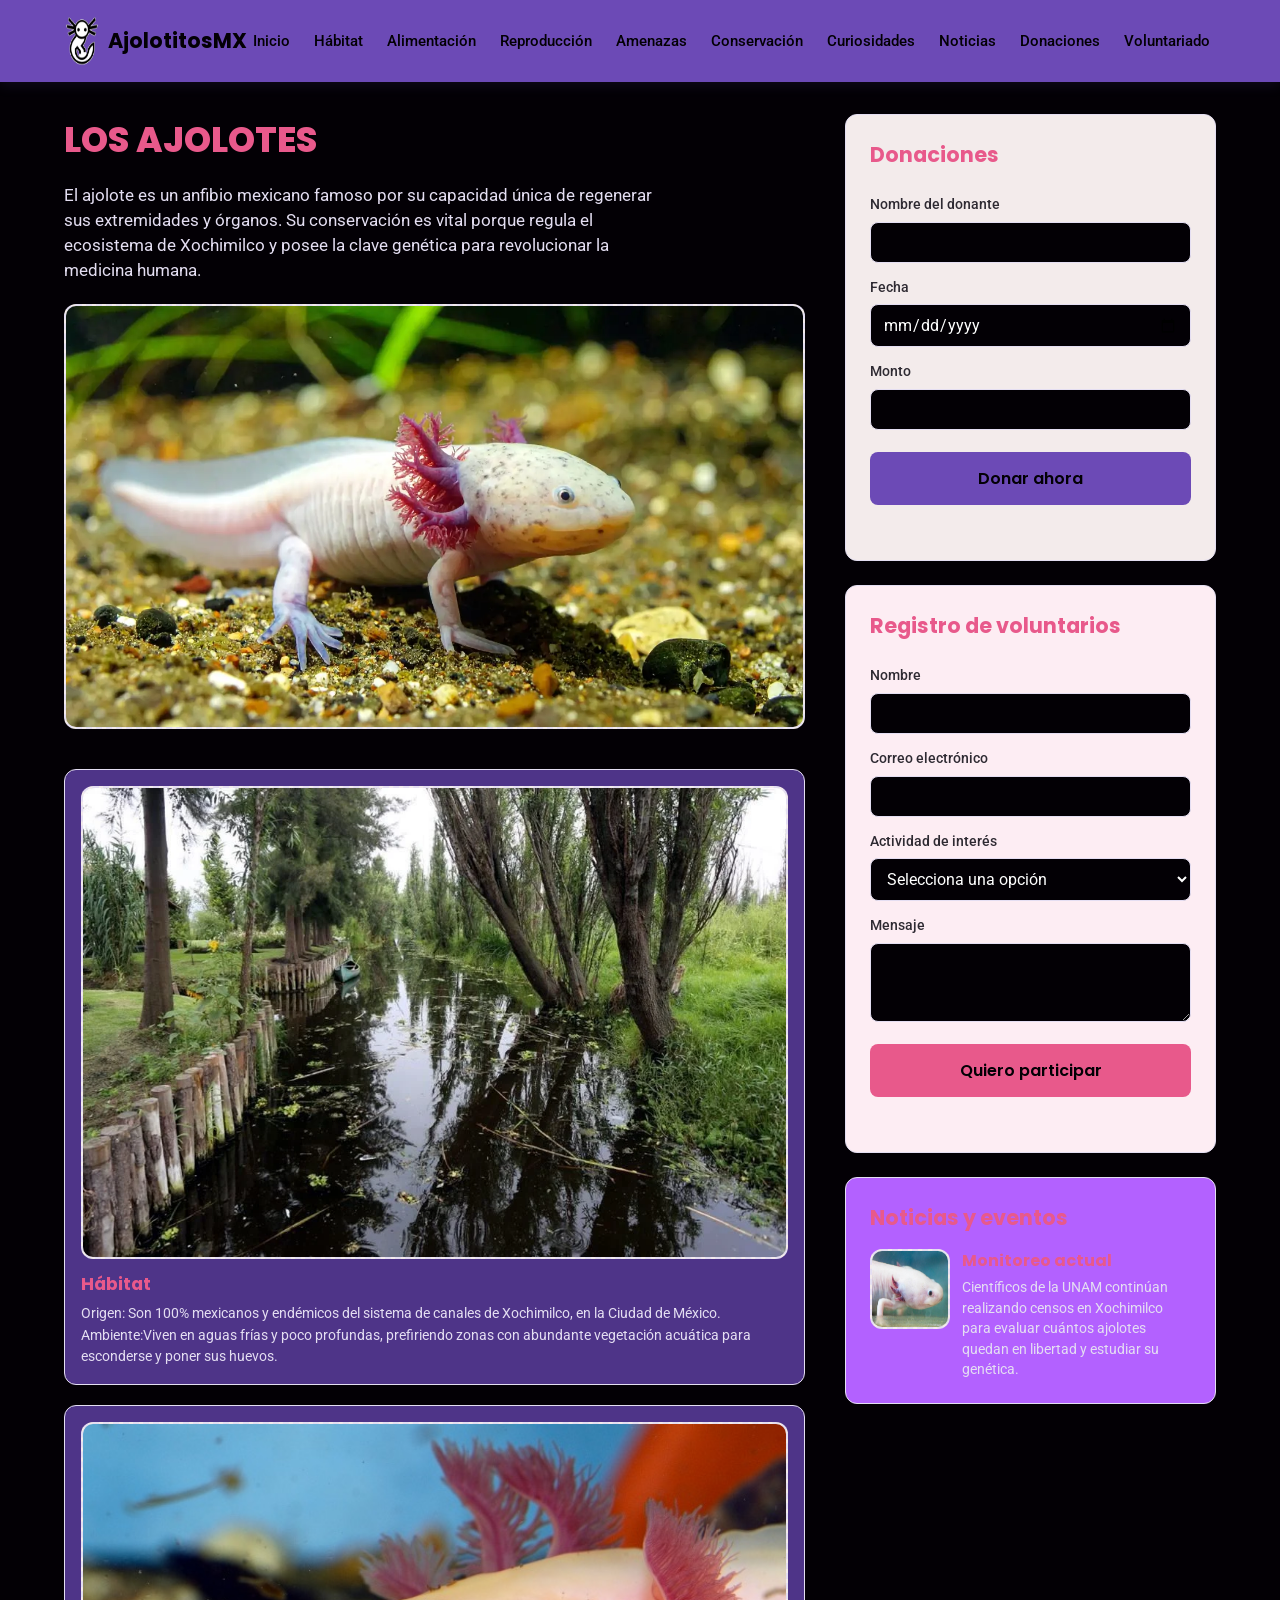
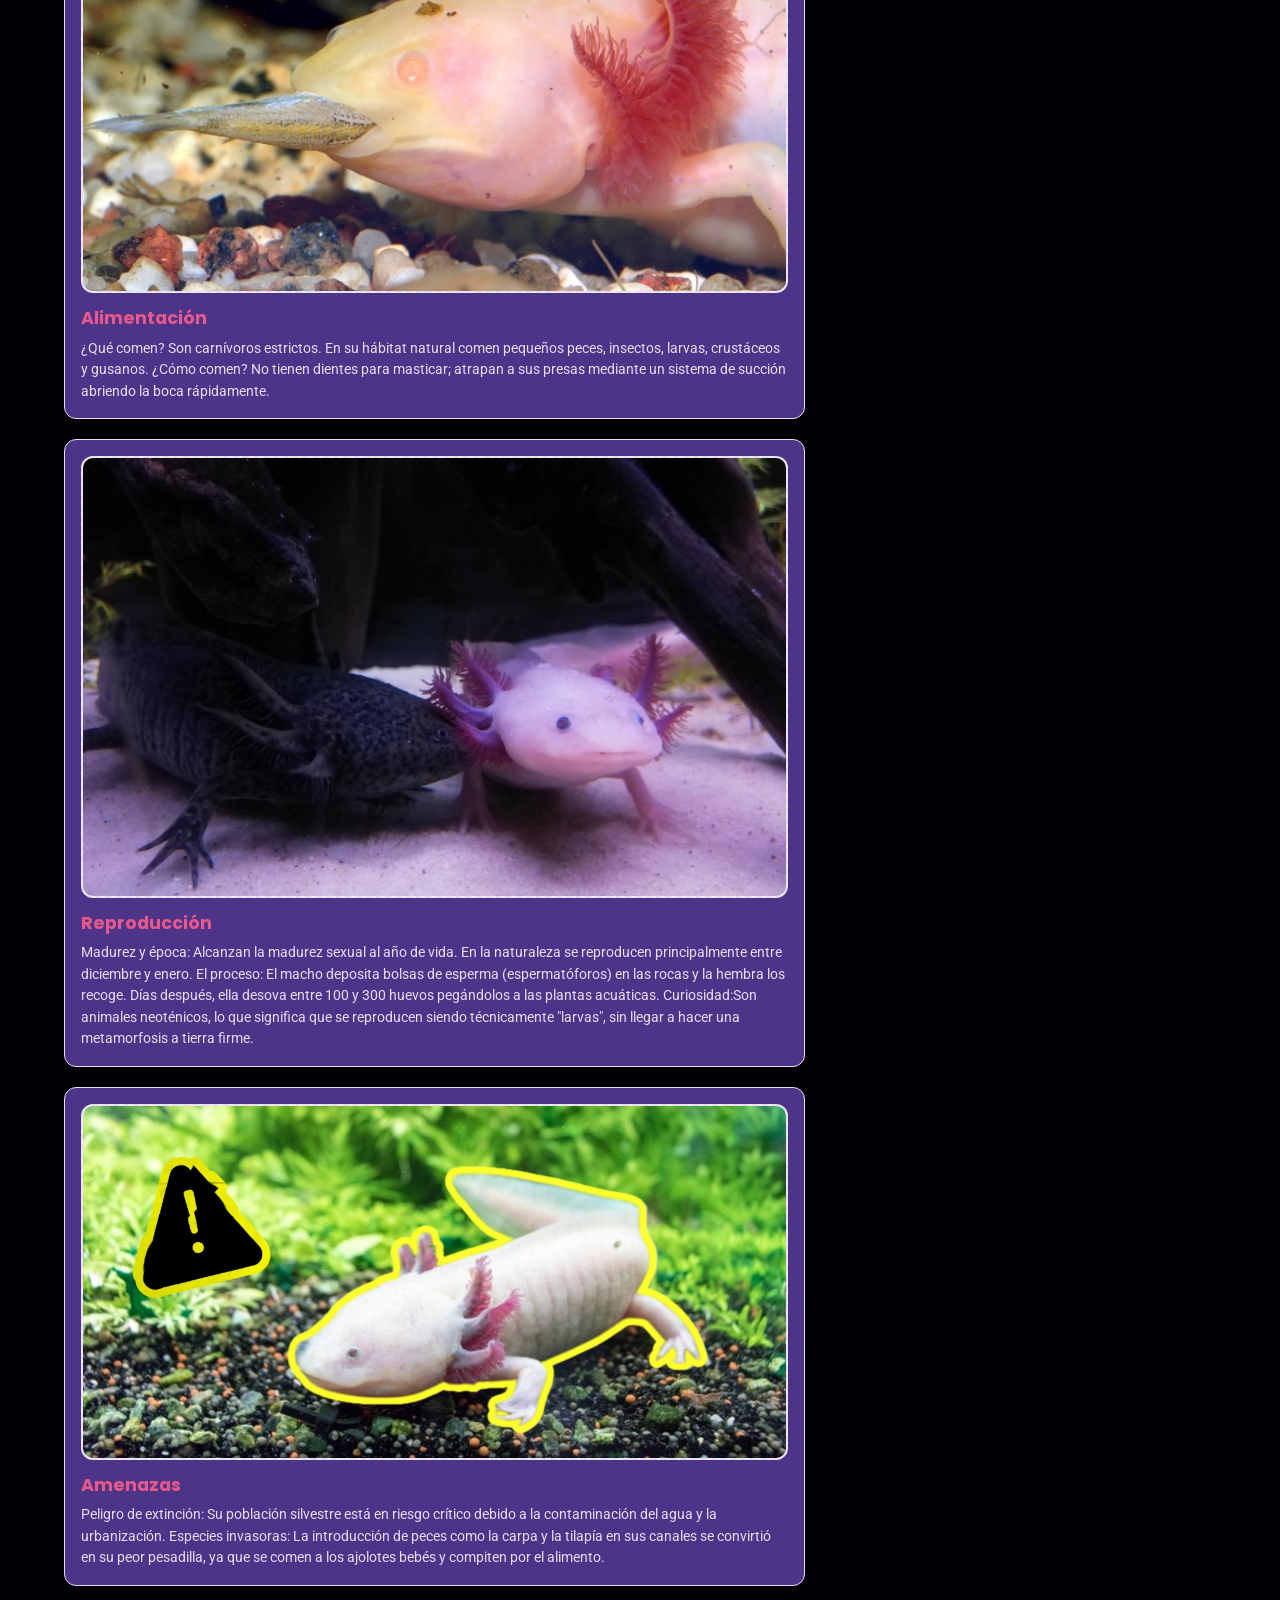
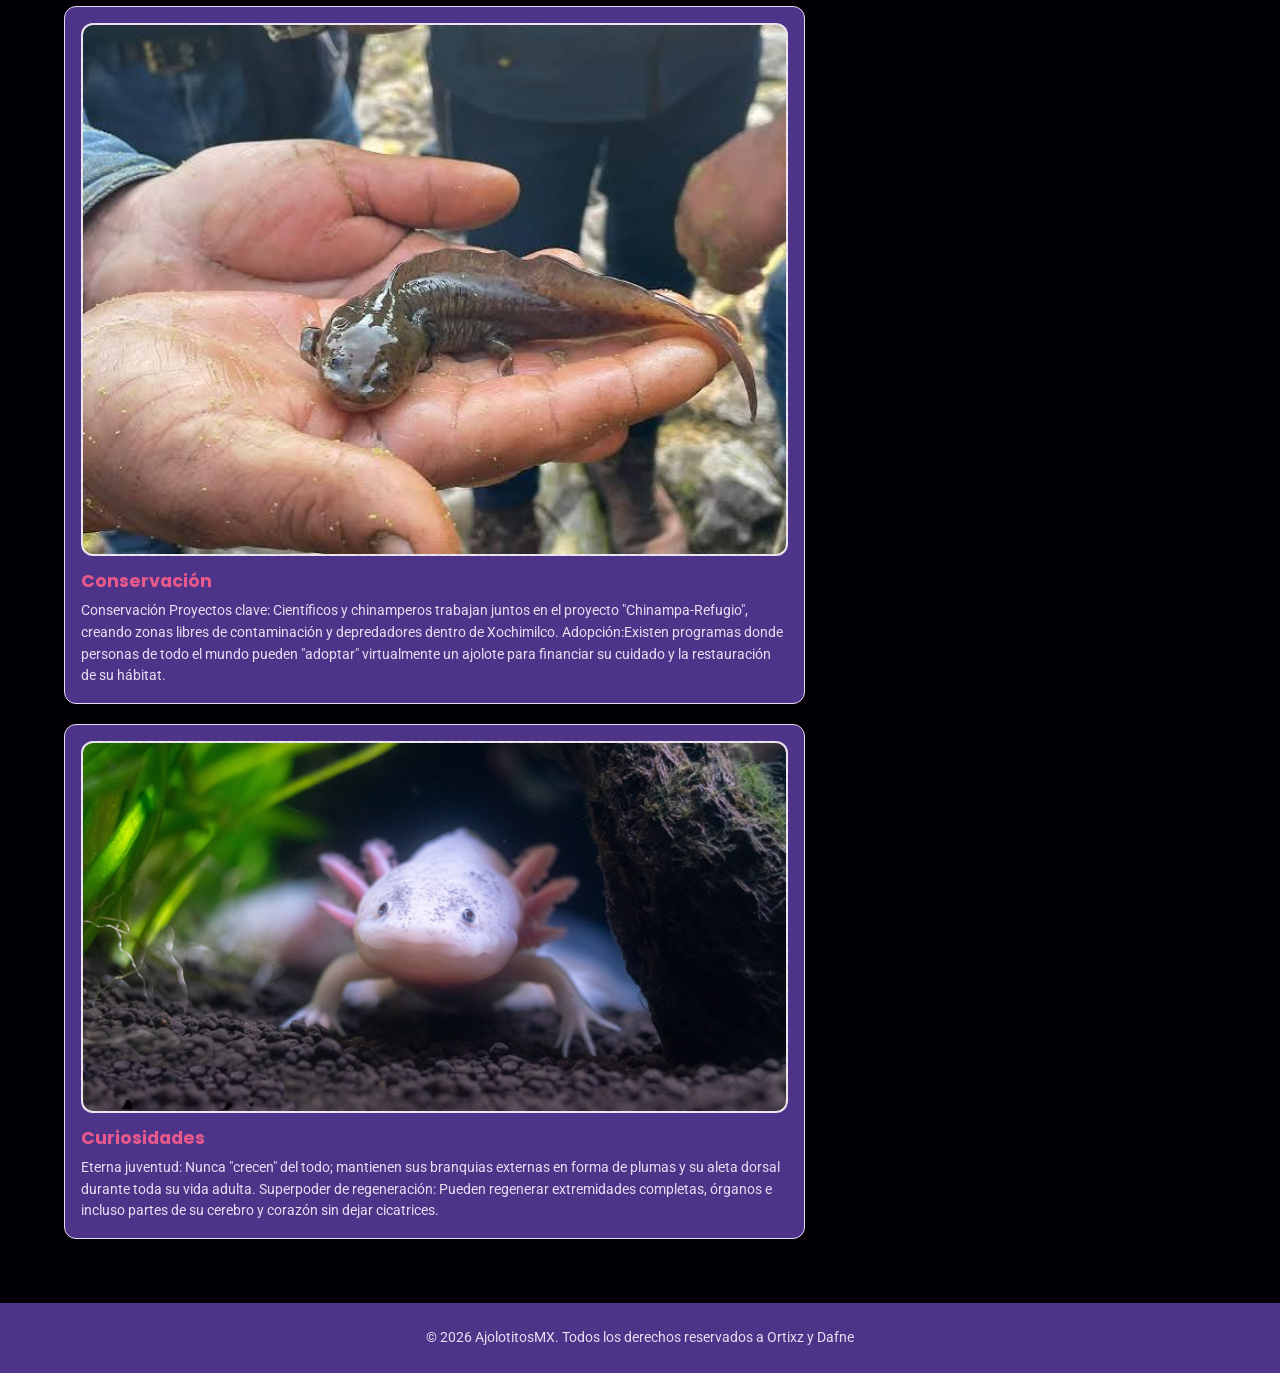
<file: index.html>
<!DOCTYPE html>
<html lang="es">
<head>
  <meta charset="UTF-8">
  <meta name="viewport" content="width=device-width, initial-scale=1.0">
  <title>AjolotitosMX | Conservación del Ajolote</title>

  <!-- Tipografías: Poppins (títulos) y Roboto (texto general) -->
  <link rel="preconnect" href="https://fonts.googleapis.com">
  <link href="https://fonts.googleapis.com/css2?family=Poppins:wght@600;700;800&family=Roboto:wght@400;500&display=swap" rel="stylesheet">

  <link rel="stylesheet" href="css/style.css">
</head>
<body>

  <!-- ================= HEADER / NAVEGACIÓN ================= -->
  <header class="header">
    <div class="header__container">
      <a href="#inicio" class="logo">
        <!-- Sustituir por el logo real -->
        <span class="logo__icon"><img src="img/image.png" width="80" height="50"></span>
        <span class="logo__text">AjolotitosMX</span>
      </a>

      <button class="nav__toggle" id="navToggle" aria-label="Abrir menú" aria-expanded="false">
        <span></span>
        <span></span>
        <span></span>
      </button>

      <nav class="nav" id="mainNav">
        <ul class="nav__list">
          <li><a href="#inicio" class="nav__link">Inicio</a></li>
          <li><a href="#habitat" class="nav__link">Hábitat</a></li>
          <li><a href="#alimentacion" class="nav__link">Alimentación</a></li>
          <li><a href="#reproduccion" class="nav__link">Reproducción</a></li>
          <li><a href="#amenazas" class="nav__link">Amenazas</a></li>
          <li><a href="#conservacion" class="nav__link">Conservación</a></li>
          <li><a href="#curiosidades" class="nav__link">Curiosidades</a></li>
          <li><a href="#noticias" class="nav__link">Noticias</a></li>
          <li><a href="#donaciones" class="nav__link nav__link--btn">Donaciones</a></li>
          <li><a href="#voluntariado" class="nav__link nav__link--btn nav__link--btn-alt">Voluntariado</a></li>
        </ul>
      </nav>
    </div>
  </header>

  <!-- ================= MAIN: DOS COLUMNAS ================= -->
  <main class="main" id="inicio">
    <div class="main__container">

      <!-- ===== COLUMNA IZQUIERDA: CONTENIDO INFORMATIVO ===== -->
      <section class="col col--info">

        <div class="hero">
          <h1 class="hero__title"><!-- Título principal --> LOS AJOLOTES</h1>
          <p class="hero__text">
         El ajolote es un anfibio mexicano famoso por su capacidad única de regenerar sus extremidades y órganos. Su conservación es vital porque regula el ecosistema de Xochimilco y posee la clave genética para revolucionar la medicina humana.
          </p>
          <div class="hero__image">
            <!-- Imagen destacada: reemplazar src -->
            <img src="img/one.webp" alt="Imagen destacada del ajolote" class="img-placeholder">
          </div>
        </div>

        <!-- Tarjetas de secciones informativas -->
        <div class="cards" id="secciones-info">

          <article class="card" id="habitat">
            <div class="card__image">
              <img src="img/four.webp" alt="Hábitat del ajolote" class="img-placeholder">
            </div>
            <h3 class="card__title">Hábitat</h3>
            <p class="card__text"> Origen: Son 100% mexicanos y endémicos del sistema de canales de Xochimilco, en la Ciudad de México.
 Ambiente:Viven en aguas frías y poco profundas, prefiriendo zonas con abundante vegetación acuática para esconderse y poner sus huevos.
</p>
          </article>

          <article class="card" id="alimentacion">
            <div class="card__image">
              <img src="img/tree.jpg" alt="Alimentación del ajolote" class="img-placeholder">
            </div>
            <h3 class="card__title">Alimentación</h3>
            <p class="card__text">¿Qué comen? Son carnívoros estrictos. En su hábitat natural comen pequeños peces, insectos, larvas, crustáceos y gusanos.
 ¿Cómo comen? No tienen dientes para masticar; atrapan a sus presas mediante un sistema de succión abriendo la boca rápidamente. 
          </article>

          <article class="card" id="reproduccion">
            <div class="card__image">
              <img src="img/five.jpg" alt="Reproducción del ajolote" class="img-placeholder">
            </div>
            <h3 class="card__title">Reproducción</h3>
            <p class="card__text"> Madurez y época: Alcanzan la madurez sexual al año de vida. En la naturaleza se reproducen principalmente entre diciembre y enero.
 El proceso: El macho deposita bolsas de esperma (espermatóforos) en las rocas y la hembra los recoge. Días después, ella desova entre 100 y 300 huevos pegándolos a las plantas acuáticas.
 Curiosidad:Son animales
neoténicos, lo que significa que se reproducen siendo técnicamente "larvas", sin llegar a hacer una metamorfosis a tierra firme.</p>
          </article>

          <article class="card" id="amenazas">
            <div class="card__image">
              <img src="img/six.jpg" alt="Amenazas del ajolote" class="img-placeholder">
            </div>
            <h3 class="card__title">Amenazas</h3>
            <p class="card__text">Peligro de extinción: Su población silvestre está en riesgo crítico debido a la contaminación del agua y la urbanización.
 Especies invasoras: La introducción de peces como la carpa y la tilapía en sus canales se convirtió en su peor pesadilla, ya que se comen a los ajolotes bebés y compiten por el alimento.</p>
          </article>

          <article class="card" id="conservacion">
            <div class="card__image">
              <img src="img/seven.jpg" alt="Conservación del ajolote" class="img-placeholder">
            </div>
            <h3 class="card__title">Conservación</h3>
            <p class="card__text">Conservación
 Proyectos clave: Científicos y chinamperos trabajan juntos en el proyecto "Chinampa-Refugio", creando zonas libres de contaminación y depredadores dentro de Xochimilco.
 Adopción:Existen programas donde personas de todo el mundo pueden "adoptar" virtualmente un ajolote para financiar su cuidado y la restauración de su hábitat.</p>
          </article>

          <article class="card" id="curiosidades">
            <div class="card__image">
              <img src="img/two.jpg" alt="Curiosidades del ajolote" class="img-placeholder">
            </div>
            <h3 class="card__title">Curiosidades</h3>
            <p class="card__text">Eterna juventud: Nunca "crecen" del todo; mantienen sus branquias externas en forma de plumas y su aleta dorsal durante toda su vida adulta.
 Superpoder de regeneración: Pueden regenerar extremidades completas, órganos e incluso partes de su cerebro y corazón sin dejar cicatrices.</p>
          </article>

        </div>
      </section>

      <!-- ===== COLUMNA DERECHA: ACCIONES DEL USUARIO ===== -->
      <aside class="col col--actions">

        <!-- Formulario de donaciones -->
       <!-- Formulario de donaciones corregido -->
<section class="panel panel--donaciones" id="donaciones">
  <h2 class="panel__title">Donaciones</h2>
  <form class="form" id="formDonaciones">
    
    <label class="form__label" for="donante-nombre">Nombre del donante</label>
    <!-- Agregado name="nombre" -->
    <input class="form__input" type="text" id="donante-nombre" name="nombre" required>

    <label class="form__label" for="donante-fecha">Fecha</label>
    <!-- Agregado name="fecha" -->
    <input class="form__input" type="date" id="donante-fecha" name="fecha" required>

    <label class="form__label" for="donante-monto">Monto</label>
    <!-- Agregado name="monto" -->
    <input class="form__input" type="number" id="donante-monto" name="monto" min="1" step="0.01" required>

    <button type="submit" class="btn btn--primary">Donar ahora</button>
    <p class="form__feedback" id="donacionesFeedback"></p>
  </form>
</section>

        <!-- Formulario de registro de voluntarios -->
        <section class="panel panel--voluntariado" id="voluntariado">
          <h2 class="panel__title">Registro de voluntarios</h2>
          <form class="form" id="formVoluntariado">
            <label class="form__label" for="voluntario-nombre">Nombre</label>
            <input class="form__input" type="text" id="voluntario-nombre" name="voluntario-nombre" required>

            <label class="form__label" for="voluntario-correo">Correo electrónico</label>
            <input class="form__input" type="email" id="voluntario-correo" name="voluntario-correo" required>

            <label class="form__label" for="voluntario-actividad">Actividad de interés</label>
            <select class="form__input" id="voluntario-actividad" name="voluntario-actividad">
              <option value="">Selecciona una opción</option>
              <option value="difusion">Difusión</option>
              <option value="cuidado">Cuidado de ajolotes</option>
              <option value="eventos">Organización de eventos</option>
              <option value="otro">Otro</option>
            </select>

            <label class="form__label" for="voluntario-mensaje">Mensaje</label>
            <textarea class="form__input form__textarea" id="voluntario-mensaje" name="voluntario-mensaje" rows="3"></textarea>

            <button type="submit" class="btn btn--secondary">Quiero participar</button>
            <p class="form__feedback" id="voluntariadoFeedback"></p>
          </form>
        </section>

        <!-- Bloque de noticias / eventos recientes -->
        <section class="panel panel--noticias" id="noticias">
          <h2 class="panel__title">Noticias y eventos</h2>
          <ul class="news-list" id="newsList">
            <li class="news-item">
              <img src="img/nine.jpg" alt="Noticia" class="news-item__img img-placeholder">
              <div class="news-item__body">
                <h3 class="news-item__title">Monitoreo actual</h3>
                <p class="news-item__text">  Científicos de la UNAM continúan realizando censos en Xochimilco para evaluar cuántos ajolotes quedan en libertad y estudiar su genética.</p>
              </div>
            </li>
            
          </ul>
        </section>

      </aside>

    </div>
  </main>

  <!-- ================= FOOTER ================= -->
  <footer class="footer">
    <div class="footer__container">
      <p>&copy; <span id="year"></span> AjolotitosMX. Todos los derechos reservados a Ortixz y Dafne</p>
    </div>
  </footer>
<!-- Primero se carga SweetAlert2 -->

    <!-- Al último se carga tu archivo JavaScript personal -->
    <script src="js/script.js"></script> 
</body>
</html>
</file>
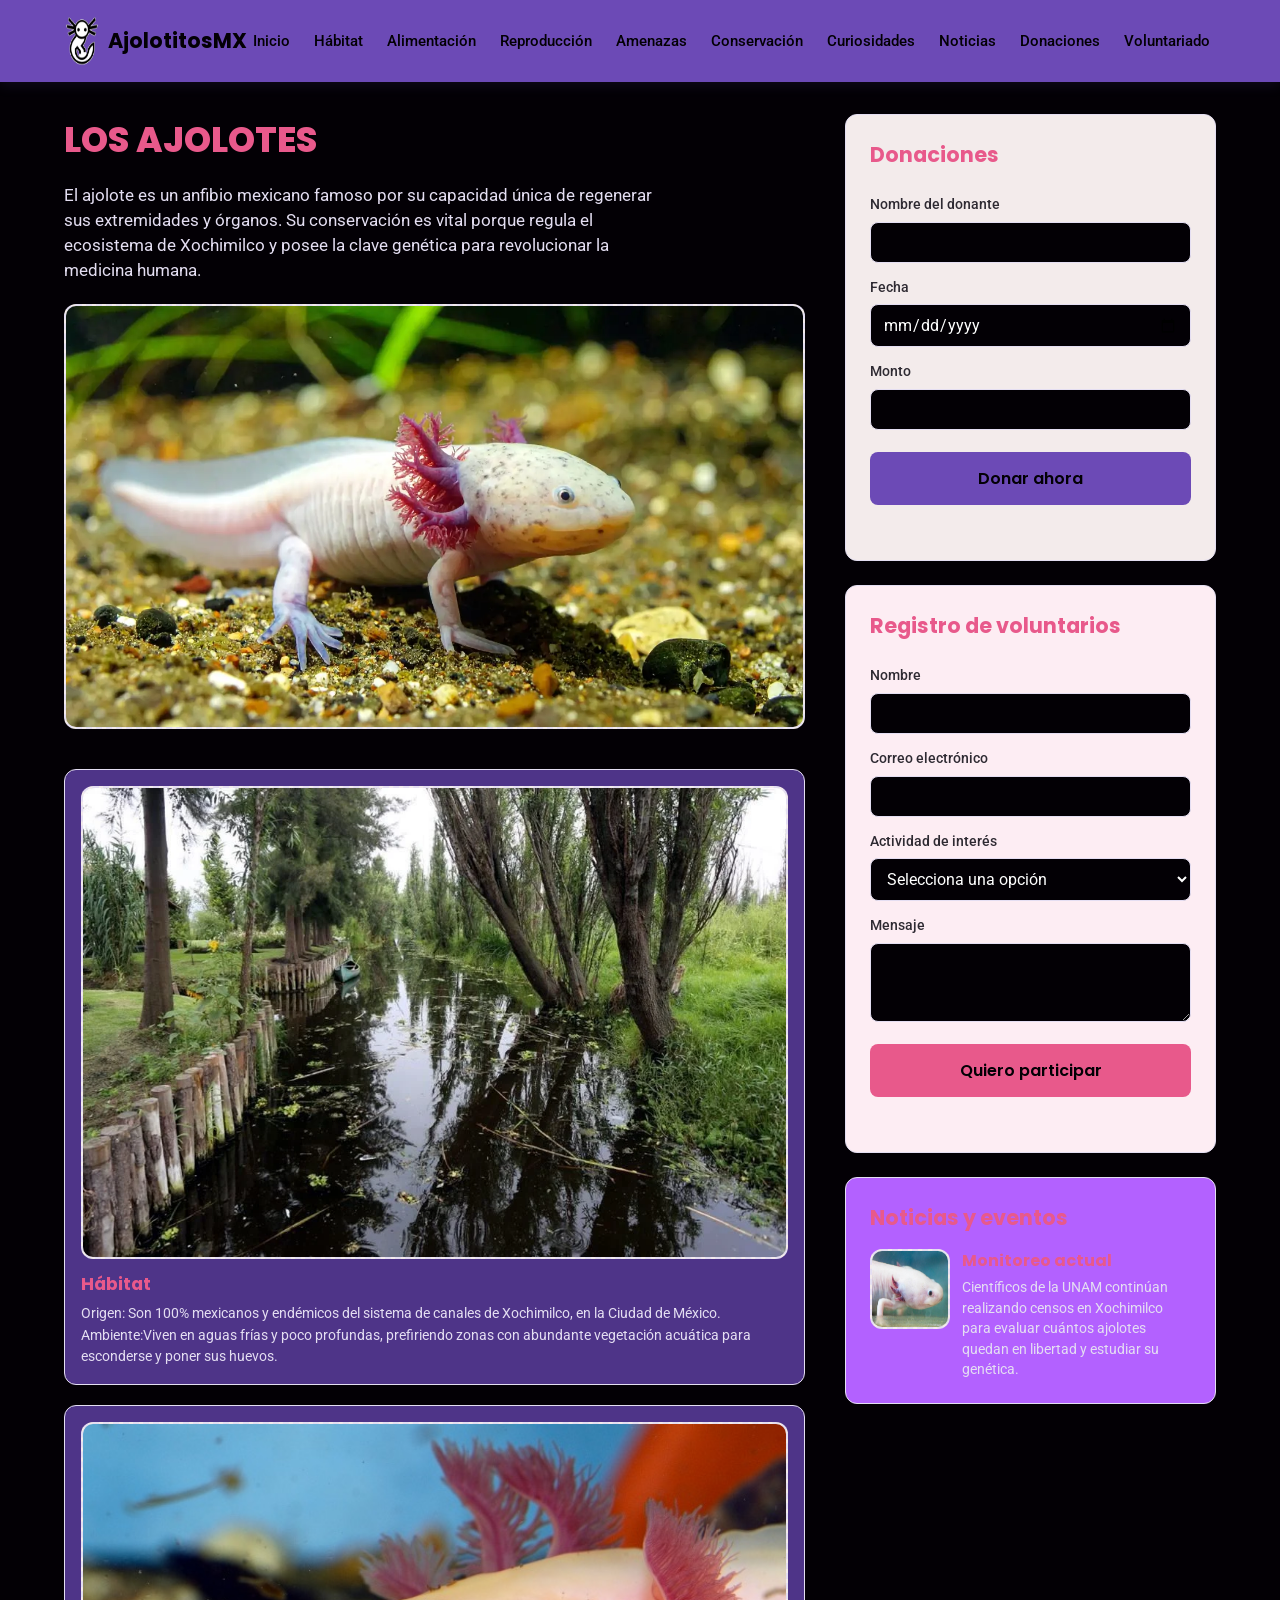
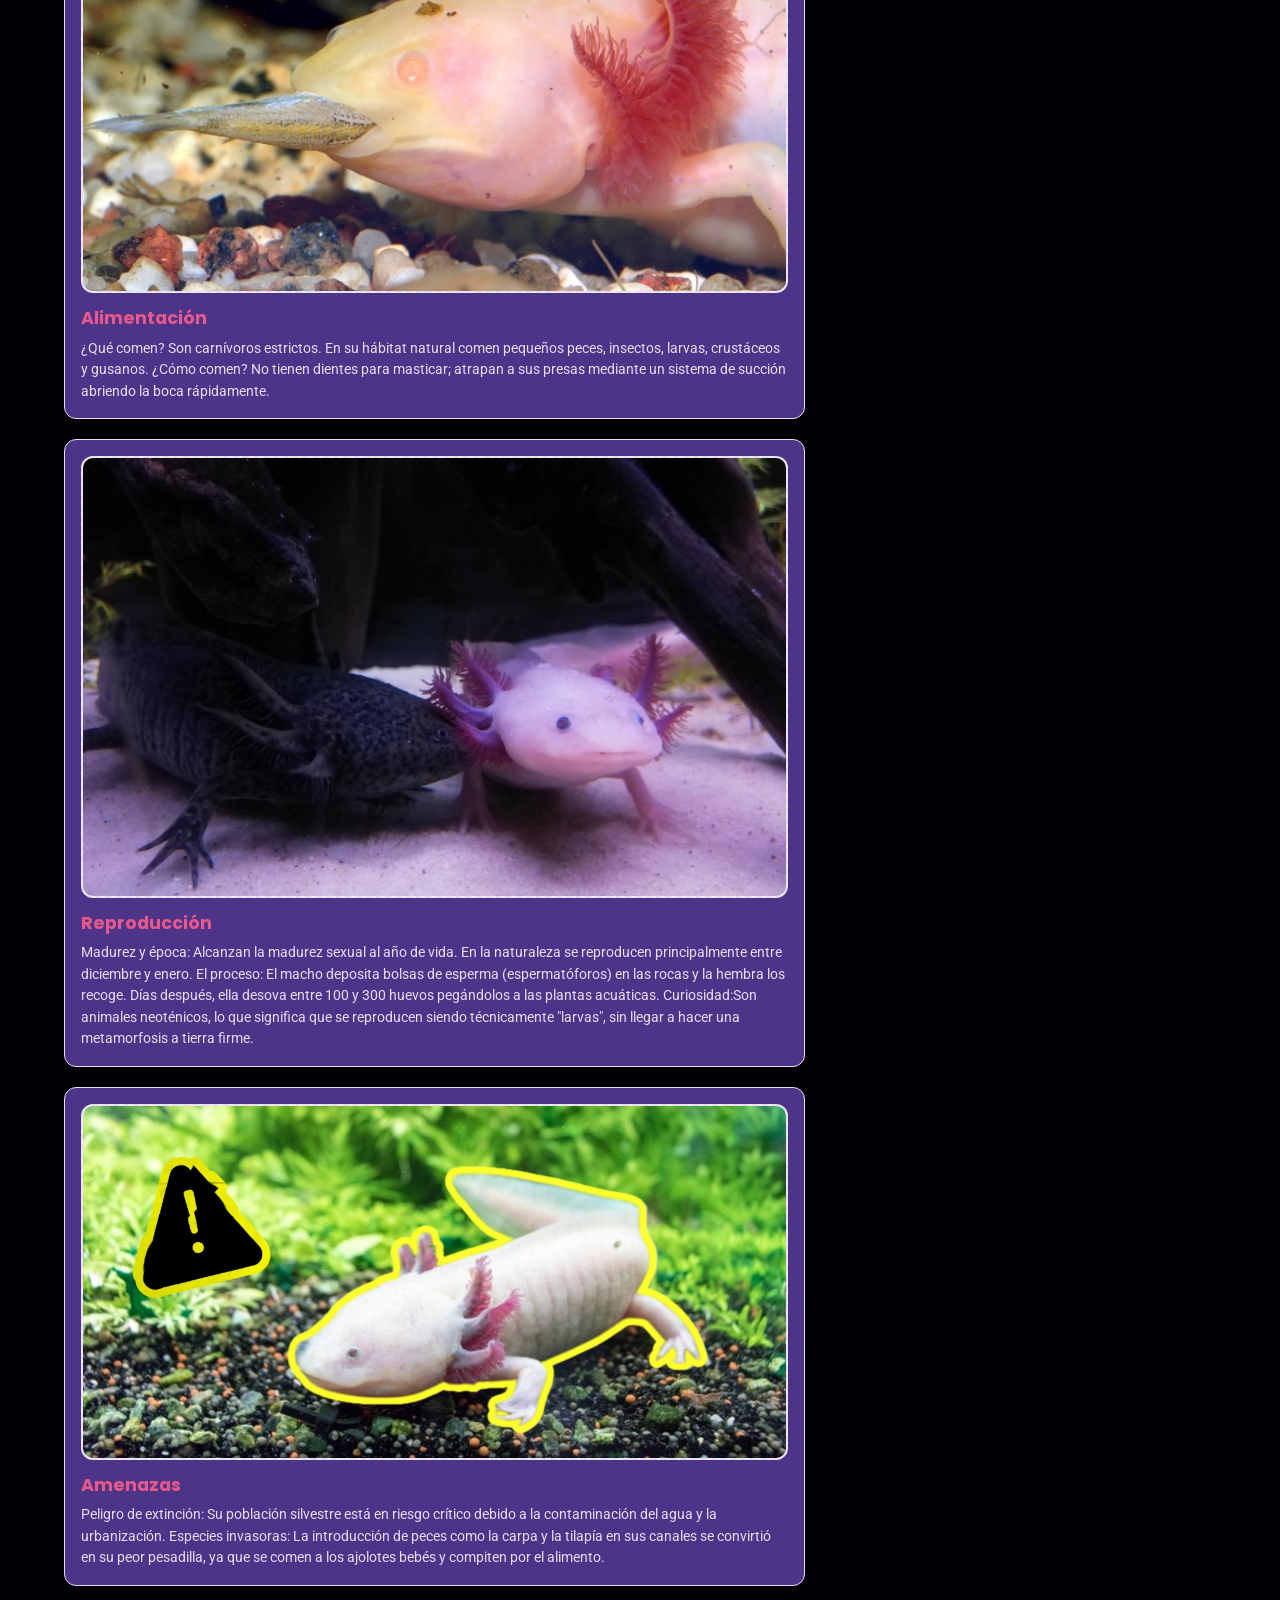
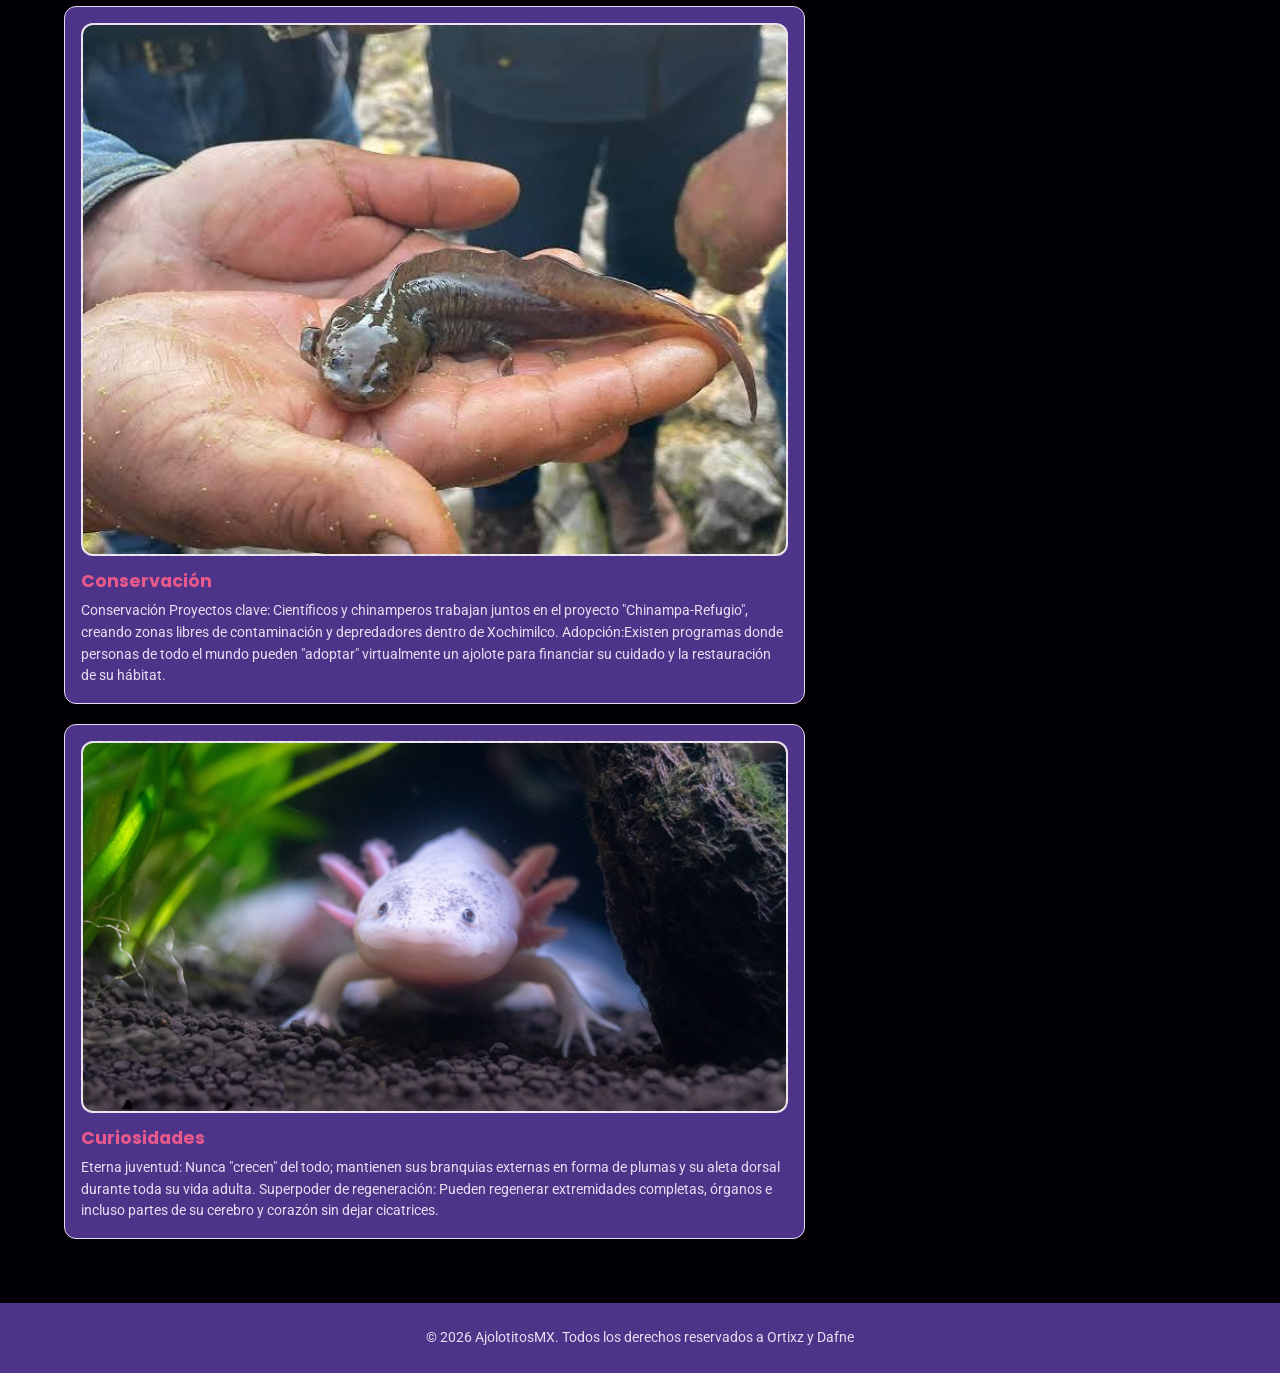
<file: index-1.html>
<!DOCTYPE html>
<html lang="es">
<head>
  <meta charset="UTF-8">
  <meta name="viewport" content="width=device-width, initial-scale=1.0">
  <title>AjolotitosMX | Conservación del Ajolote</title>

  <!-- Tipografías: Poppins (títulos) y Roboto (texto general) -->
  <link rel="preconnect" href="https://fonts.googleapis.com">
  <link href="https://fonts.googleapis.com/css2?family=Poppins:wght@600;700;800&family=Roboto:wght@400;500&display=swap" rel="stylesheet">

  <link rel="stylesheet" href="/css/style.css">
</head>
<body>

  <!-- ================= HEADER / NAVEGACIÓN ================= -->
  <header class="header">
    <div class="header__container">
      <a href="#inicio" class="logo">
        <!-- Sustituir por el logo real -->
        <span class="logo__icon"><img src="img/image.png" width="80" height="50"></span>
        <span class="logo__text">AjolotitosMX</span>
      </a>

      <button class="nav__toggle" id="navToggle" aria-label="Abrir menú" aria-expanded="false">
        <span></span>
        <span></span>
        <span></span>
      </button>

      <nav class="nav" id="mainNav">
        <ul class="nav__list">
          <li><a href="#inicio" class="nav__link">Inicio</a></li>
          <li><a href="#habitat" class="nav__link">Hábitat</a></li>
          <li><a href="#alimentacion" class="nav__link">Alimentación</a></li>
          <li><a href="#reproduccion" class="nav__link">Reproducción</a></li>
          <li><a href="#amenazas" class="nav__link">Amenazas</a></li>
          <li><a href="#conservacion" class="nav__link">Conservación</a></li>
          <li><a href="#curiosidades" class="nav__link">Curiosidades</a></li>
          <li><a href="#noticias" class="nav__link">Noticias</a></li>
          <li><a href="#donaciones" class="nav__link nav__link--btn">Donaciones</a></li>
          <li><a href="#voluntariado" class="nav__link nav__link--btn nav__link--btn-alt">Voluntariado</a></li>
        </ul>
      </nav>
    </div>
  </header>

  <!-- ================= MAIN: DOS COLUMNAS ================= -->
  <main class="main" id="inicio">
    <div class="main__container">

      <!-- ===== COLUMNA IZQUIERDA: CONTENIDO INFORMATIVO ===== -->
      <section class="col col--info">

        <div class="hero">
          <h1 class="hero__title"><!-- Título principal --> LOS AJOLOTES</h1>
          <p class="hero__text">
         El ajolote es un anfibio mexicano famoso por su capacidad única de regenerar sus extremidades y órganos. Su conservación es vital porque regula el ecosistema de Xochimilco y posee la clave genética para revolucionar la medicina humana.
          </p>
          <div class="hero__image">
            <!-- Imagen destacada: reemplazar src -->
            <img src="img/one.webp" alt="Imagen destacada del ajolote" class="img-placeholder">
          </div>
        </div>

        <!-- Tarjetas de secciones informativas -->
        <div class="cards" id="secciones-info">

          <article class="card" id="habitat">
            <div class="card__image">
              <img src="img/four.webp" alt="Hábitat del ajolote" class="img-placeholder">
            </div>
            <h3 class="card__title">Hábitat</h3>
            <p class="card__text"> Origen: Son 100% mexicanos y endémicos del sistema de canales de Xochimilco, en la Ciudad de México.
 Ambiente:Viven en aguas frías y poco profundas, prefiriendo zonas con abundante vegetación acuática para esconderse y poner sus huevos.
</p>
          </article>

          <article class="card" id="alimentacion">
            <div class="card__image">
              <img src="img/tree.jpg" alt="Alimentación del ajolote" class="img-placeholder">
            </div>
            <h3 class="card__title">Alimentación</h3>
            <p class="card__text">¿Qué comen? Son carnívoros estrictos. En su hábitat natural comen pequeños peces, insectos, larvas, crustáceos y gusanos.
 ¿Cómo comen? No tienen dientes para masticar; atrapan a sus presas mediante un sistema de succión abriendo la boca rápidamente. 
          </article>

          <article class="card" id="reproduccion">
            <div class="card__image">
              <img src="img/five.jpg" alt="Reproducción del ajolote" class="img-placeholder">
            </div>
            <h3 class="card__title">Reproducción</h3>
            <p class="card__text"> Madurez y época: Alcanzan la madurez sexual al año de vida. En la naturaleza se reproducen principalmente entre diciembre y enero.
 El proceso: El macho deposita bolsas de esperma (espermatóforos) en las rocas y la hembra los recoge. Días después, ella desova entre 100 y 300 huevos pegándolos a las plantas acuáticas.
 Curiosidad:Son animales
neoténicos, lo que significa que se reproducen siendo técnicamente "larvas", sin llegar a hacer una metamorfosis a tierra firme.</p>
          </article>

          <article class="card" id="amenazas">
            <div class="card__image">
              <img src="img/six.jpg" alt="Amenazas del ajolote" class="img-placeholder">
            </div>
            <h3 class="card__title">Amenazas</h3>
            <p class="card__text">Peligro de extinción: Su población silvestre está en riesgo crítico debido a la contaminación del agua y la urbanización.
 Especies invasoras: La introducción de peces como la carpa y la tilapía en sus canales se convirtió en su peor pesadilla, ya que se comen a los ajolotes bebés y compiten por el alimento.</p>
          </article>

          <article class="card" id="conservacion">
            <div class="card__image">
              <img src="img/seven.jpg" alt="Conservación del ajolote" class="img-placeholder">
            </div>
            <h3 class="card__title">Conservación</h3>
            <p class="card__text">Conservación
 Proyectos clave: Científicos y chinamperos trabajan juntos en el proyecto "Chinampa-Refugio", creando zonas libres de contaminación y depredadores dentro de Xochimilco.
 Adopción:Existen programas donde personas de todo el mundo pueden "adoptar" virtualmente un ajolote para financiar su cuidado y la restauración de su hábitat.</p>
          </article>

          <article class="card" id="curiosidades">
            <div class="card__image">
              <img src="img/two.jpg" alt="Curiosidades del ajolote" class="img-placeholder">
            </div>
            <h3 class="card__title">Curiosidades</h3>
            <p class="card__text">Eterna juventud: Nunca "crecen" del todo; mantienen sus branquias externas en forma de plumas y su aleta dorsal durante toda su vida adulta.
 Superpoder de regeneración: Pueden regenerar extremidades completas, órganos e incluso partes de su cerebro y corazón sin dejar cicatrices.</p>
          </article>

        </div>
      </section>

      <!-- ===== COLUMNA DERECHA: ACCIONES DEL USUARIO ===== -->
      <aside class="col col--actions">

        <!-- Formulario de donaciones -->
       <!-- Formulario de donaciones corregido -->
<section class="panel panel--donaciones" id="donaciones">
  <h2 class="panel__title">Donaciones</h2>
  <form class="form" id="formDonaciones">
    
    <label class="form__label" for="donante-nombre">Nombre del donante</label>
    <!-- Agregado name="nombre" -->
    <input class="form__input" type="text" id="donante-nombre" name="nombre" required>

    <label class="form__label" for="donante-fecha">Fecha</label>
    <!-- Agregado name="fecha" -->
    <input class="form__input" type="date" id="donante-fecha" name="fecha" required>

    <label class="form__label" for="donante-monto">Monto</label>
    <!-- Agregado name="monto" -->
    <input class="form__input" type="number" id="donante-monto" name="monto" min="1" step="0.01" required>

    <button type="submit" class="btn btn--primary">Donar ahora</button>
    <p class="form__feedback" id="donacionesFeedback"></p>
  </form>
</section>

        <!-- Formulario de registro de voluntarios -->
        <section class="panel panel--voluntariado" id="voluntariado">
          <h2 class="panel__title">Registro de voluntarios</h2>
          <form class="form" id="formVoluntariado">
            <label class="form__label" for="voluntario-nombre">Nombre</label>
            <input class="form__input" type="text" id="voluntario-nombre" name="voluntario-nombre" required>

            <label class="form__label" for="voluntario-correo">Correo electrónico</label>
            <input class="form__input" type="email" id="voluntario-correo" name="voluntario-correo" required>

            <label class="form__label" for="voluntario-actividad">Actividad de interés</label>
            <select class="form__input" id="voluntario-actividad" name="voluntario-actividad">
              <option value="">Selecciona una opción</option>
              <option value="difusion">Difusión</option>
              <option value="cuidado">Cuidado de ajolotes</option>
              <option value="eventos">Organización de eventos</option>
              <option value="otro">Otro</option>
            </select>

            <label class="form__label" for="voluntario-mensaje">Mensaje</label>
            <textarea class="form__input form__textarea" id="voluntario-mensaje" name="voluntario-mensaje" rows="3"></textarea>

            <button type="submit" class="btn btn--secondary">Quiero participar</button>
            <p class="form__feedback" id="voluntariadoFeedback"></p>
          </form>
        </section>

        <!-- Bloque de noticias / eventos recientes -->
        <section class="panel panel--noticias" id="noticias">
          <h2 class="panel__title">Noticias y eventos</h2>
          <ul class="news-list" id="newsList">
            <li class="news-item">
              <img src="img/nine.jpg" alt="Noticia" class="news-item__img img-placeholder">
              <div class="news-item__body">
                <h3 class="news-item__title">Monitoreo actual</h3>
                <p class="news-item__text">  Científicos de la UNAM continúan realizando censos en Xochimilco para evaluar cuántos ajolotes quedan en libertad y estudiar su genética.</p>
              </div>
            </li>
            
          </ul>
        </section>

      </aside>

    </div>
  </main>

  <!-- ================= FOOTER ================= -->
  <footer class="footer">
    <div class="footer__container">
      <p>&copy; <span id="year"></span> AjolotitosMX. Todos los derechos reservados a Ortixz y Dafne</p>
    </div>
  </footer>
<!-- Primero se carga SweetAlert2 -->

    <!-- Al último se carga tu archivo JavaScript personal -->
    <script src="/js/script.js"></script> 
</body>
</html>
</file>
<file: css/style.css>
/* =============================================
   VARIABLES: paleta y tipografía (según documento)
   Morado: color principal (encabezados y botones)
   Rosa: color secundario (acciones importantes)
   Verde suave: secciones de conservación/naturaleza
   Blanco: fondo principal
============================================= */
:root {
  --color-morado: #6C4AB6;
  --color-morado-oscuro: #4E3488;
  --color-rosa: #E8598B;
  --color-verde: #A8D5BA;
  --color-blanco: #030005;
  --color-texto: #2e2a32;
  --color-fondo-suave: #f3ebeb;
  --color-borde: #E4DEF2;

  --fuente-titulos: 'Poppins', sans-serif;
  --fuente-texto: 'Roboto', sans-serif;

  --radio-borde: 12px;
  --sombra: 0 4px 12px rgba(108, 74, 182, 0.12);
}

/* =============================================
   RESET BÁSICO
============================================= */
* {
  box-sizing: border-box;
  margin: 0;
  padding: 0;
}

html {
  scroll-behavior: smooth;
}

body {
  font-family: var(--fuente-texto);
  font-size: 16px; /* tamaño mínimo de accesibilidad */
  color: var(--color-texto);
  background-color: var(--color-blanco);
  line-height: 1.5;
}

img {
  max-width: 100%;
  display: block;
}

.img-placeholder {
  width: 100%;
  min-height: 160px;
  background-color: var(--color-fondo-suave);
  border: 2px dashed var(--color-borde);
  border-radius: var(--radio-borde);
}

a {
  text-decoration: none;
  color: inherit;
}

ul {
  list-style: none;
}

h1, h2, h3 {
  font-family: var(--fuente-titulos);
  color: var(--color-rosa);
}

/* =============================================
   HEADER / NAVEGACIÓN
============================================= */
.header {
  background-color: var(--color-morado);
  position: sticky;
  top: 0;
  z-index: 100;
  box-shadow: var(--sombra);
}

.header__container {
  max-width: 1200px;
  margin: 0 auto;
  padding: 16px 24px;
  display: flex;
  align-items: center;
  justify-content: space-between;
}

.logo {
  display: flex;
  align-items: center;
  gap: 8px;
  font-family: var(--fuente-titulos);
  font-weight: 700;
  font-size: 1.3rem;
  color: var(--color-blanco);
}

.nav__toggle {
  display: none;
  flex-direction: column;
  justify-content: space-between;
  width: 28px;
  height: 20px;
  background: none;
  border: none;
  cursor: pointer;
  flex-shrink: 0;
}

.nav__toggle span {
  display: block;
  height: 3px;
  background-color: var(--color-blanco);
  border-radius: 2px;
}

.nav__list {
  display: flex;

  align-items: center;
  gap: 12px ;
  flex-wrap: nowrap;
}

.nav__link {
  color: var(--color-blanco);
  font-size: 0.95rem;
  font-weight: 500;
  padding: 8px 6px;
  border-radius: 6px;
  transition: background-color 0.2s ease;
}

.nav__link:hover,
.nav__link:focus-visible {
  background-color: rgb(118, 5, 146);
}



/* =============================================
   MAIN: LAYOUT DE DOS COLUMNAS
============================================= */
.main__container {
  max-width: 1200px;
  margin: 0 auto;
  padding: 32px 24px 64px;
  display: grid;
  grid-template-columns: 2fr 1fr;
  gap: 40px;
  align-items: start;
}

/* ----- Columna izquierda: contenido informativo ----- */
.hero {
  margin-bottom: 40px;
}

.hero__title {
  font-size: 2.2rem;
  font-weight: 800;
  margin-bottom: 16px;
}

.hero__text {
  font-size: 1.05rem;
  margin-bottom: 20px;
  max-width: 60ch;
}

.hero__image img {
  border-radius: var(--radio-borde);
}

.cards {
  display: flex;
  flex-direction: column;
  align-items: center;
width: 100%;
  gap: 20px;
}

.card {
  background-color: var(--color-morado-oscuro);
  border: 1px solid var(--color-borde);
  border-radius: var(--radio-borde);
  padding: 16px;
  transition: transform 0.2s ease, box-shadow 0.2s ease;
  width: 100%;
  max-width: none;
  min-width: 250px;
  box-sizing: border-box;
}

.card:hover {
  transform: translateY(-4px);
  box-shadow: var(--sombra);
}

.card__image {
  margin-bottom: 12px;
}

.card__title {
  font-size: 1.1rem;
  margin-bottom: 6px;
}

.card__text {
  font-size: 0.9rem;
}

/* ----- Columna derecha: acciones del usuario ----- */
.col--actions {
  display: flex;
  flex-direction: column;
  gap: 24px;
  position: sticky;
  top: 100px;
  align-self: flex-start;
}

.panel {
  background-color: var(--color-fondo-suave);
  border: 1px solid var(--color-borde);
  border-radius: var(--radio-borde);
  padding: 24px;
}

.panel--voluntariado {
  background-color: #FDEDF3; /* tono rosa suave para acción importante */
}

.panel--noticias {
  background-color: #b361ff; /* tono verde suave para sección relacionada con conservación */
}

.panel__title {
  font-size: 1.3rem;
  margin-bottom: 16px;
}

/* Formularios */
.form {
  display: flex;
  flex-direction: column;
  gap: 6px;
   
}

.form__label {
  font-size: 0.9rem;
  font-weight: 500;
  margin-top: 8px;
  
}

.form__input {
  font-family: var(--fuente-texto);
  font-size: 1rem;
  padding: 10px 12px;
  border: 1px solid var(--color-borde);
  border-radius: 8px;
  background-color: var(--color-blanco);
  font-size: 16px;
  color: #ffff;
}

.form__input:focus-visible {
  outline: 2px solid var(--color-morado);
  outline-offset: 1px;
  
}

.form__textarea {
  resize: vertical;
}

.form__feedback {
  margin-top: 8px;
  font-size: 0.9rem;
  min-height: 1.2em;
  color: var(--color-morado-oscuro);
  
}

/* Botones: mismo estilo base, tamaño accesible */
.btn {
  margin-top: 16px;
  padding: 14px 20px;
  font-family: var(--fuente-titulos);
  font-weight: 600;
  font-size: 1rem;
  border: none;
  border-radius: 8px;
  cursor: pointer;
  transition: opacity 0.2s ease;
}

.btn:hover {
  opacity: 0.9;
}

.btn--primary {
  background-color: var(--color-morado);
  color: var(--color-blanco);
}

.btn--secondary {
  background-color: var(--color-rosa);
  color: var(--color-blanco);
}

/* Noticias */
.news-list {
  display: flex;
  flex-direction: column;
  gap: 16px;
}

.news-item {
  display: flex;
  gap: 12px;
}

.news-item__img {
  width: 80px;
  height: 80px;
  min-height: 80px;
  flex-shrink: 0;
}

.news-item__title {
  font-size: 1rem;
  margin-bottom: 4px;
}

.news-item__text {
  font-size: 0.85rem;
}

/* =============================================
   FOOTER
============================================= */
.footer {
  background-color: var(--color-morado-oscuro);
  color: var(--color-blanco);
  text-align: center;
  padding: 24px;
  font-size: 0.9rem;
}

/* =============================================
   RESPONSIVE
============================================= */
@media (max-width: 900px) {
  .main__container {
    grid-template-columns: 1fr;
  }

  .cards {
    grid-template-columns: repeat(2, 1fr);
  }
}

@media (max-width: 700px) {
  .nav__toggle {
    display: flex;
  }

  .nav {
    width: 100%;
    max-height: 0;
    overflow: hidden;
    transition: max-height 0.3s ease;
  }

  .nav.is-open {
    max-height: 500px;
  }

  .nav__list {
    flex-direction: column;
    align-items: flex-start;
    padding: 12px 0;
  }

  .header__container {
    flex-wrap: wrap;
  }

  .cards {
    grid-template-columns: 1fr;
  }
}
p{
  color: var(--color-borde);
}
/* El fondo oscuro que bloquea la pantalla */
.modal-alerta {
    position: fixed;
    top: 0; left: 0;
    width: 100%; height: 100%;
    background-color: rgba(0, 0, 0, 0.7);
    display: flex;
    justify-content: center; align-items: center;
    z-index: 1000;
}

/* La tarjeta del mensaje */
.modal-contenido {
    background-color: #1e1e2f; /* Fondo oscuro pro */
    border: 2px solid #6a1b9a; /* Borde morado */
    padding: 30px;
    border-radius: 12px;
    text-align: center;
    max-width: 400px;
    width: 90%;
    box-shadow: 0 5px 15px rgba(0,0,0,0.5);
}

.modal-contenido h3 {
    color: #e04b75; /* Título rosa */
    margin-top: 0;
    font-size: 24px;
}

.modal-contenido p {
    color: #ffffff; /* Texto blanco */
    margin: 15px 0 25px 0;
    font-size: 16px;
    line-height: 1.5;
}

/* El botón de cerrar */
.modal-btn {
    background-color: #6a1b9a; /* Botón morado */
    color: white;
    border: none;
    padding: 10px 30px;
    border-radius: 6px;
    font-size: 16px;
    cursor: pointer;
    transition: background 0.3s;
}

.modal-btn:hover {
    background-color: #e04b75; /* Cambia a rosa al pasar el mouse */
}
</file>
